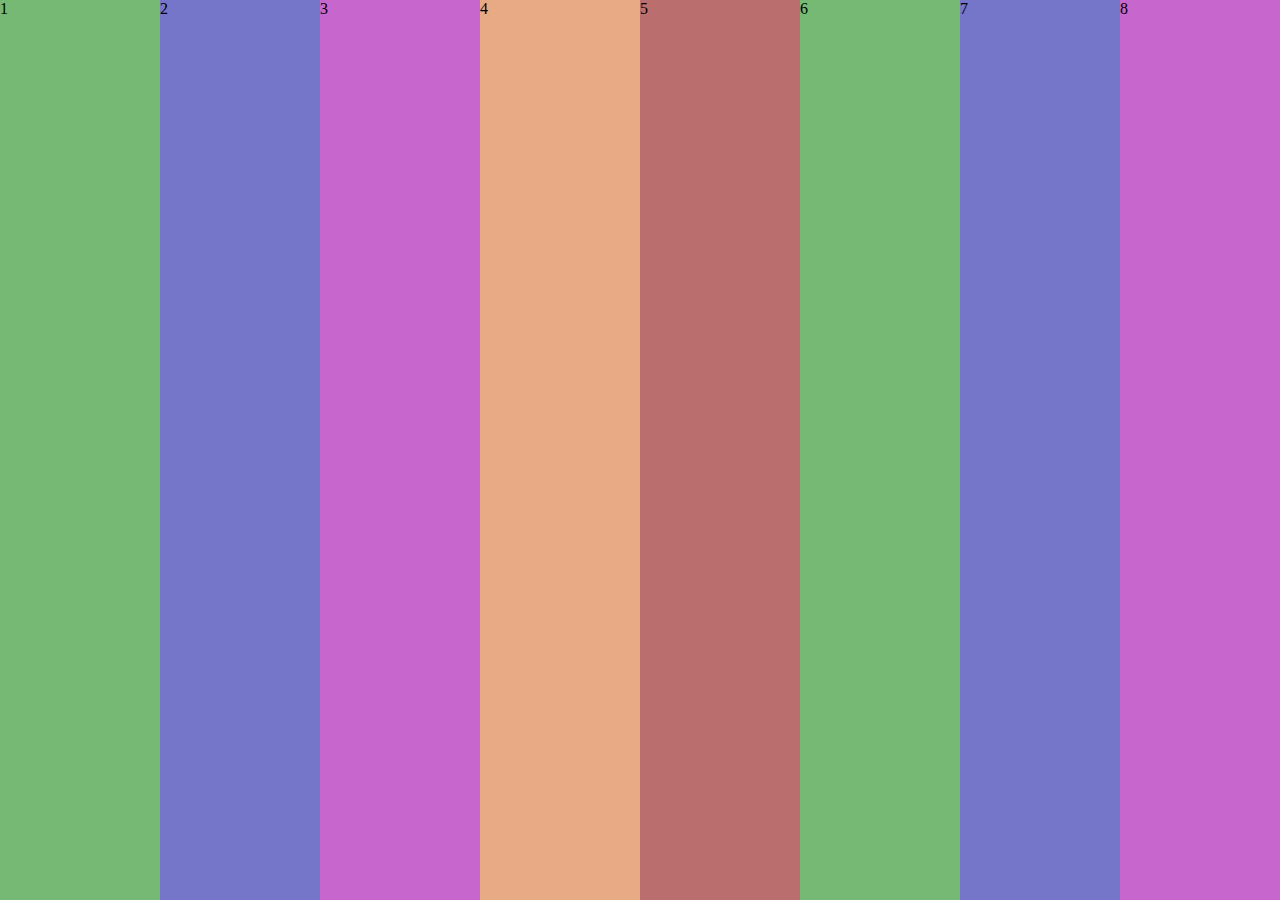
<file: exo 1/index.html>
<!DOCTYPE html>
<html lang="fr">
<head>
    <meta charset="UTF-8">
    <meta name="viewport" content="width=device-width, initial-scale=1.0">
    <link rel="stylesheet" href="/exo%201/style.css">
    <title>part 1</title>
</head>
<body>

    <div class="container">
        <div class="green">1</div>
        <div class="blue">2</div>
        <div class="violet">3</div>
        <div class="orange">4</div>
        <div class="red">5</div>
        <div class="green">6</div>
        <div class="blue">7</div>
        <div class="violet">8</div>
    </div>

</body>
</html>
</file>
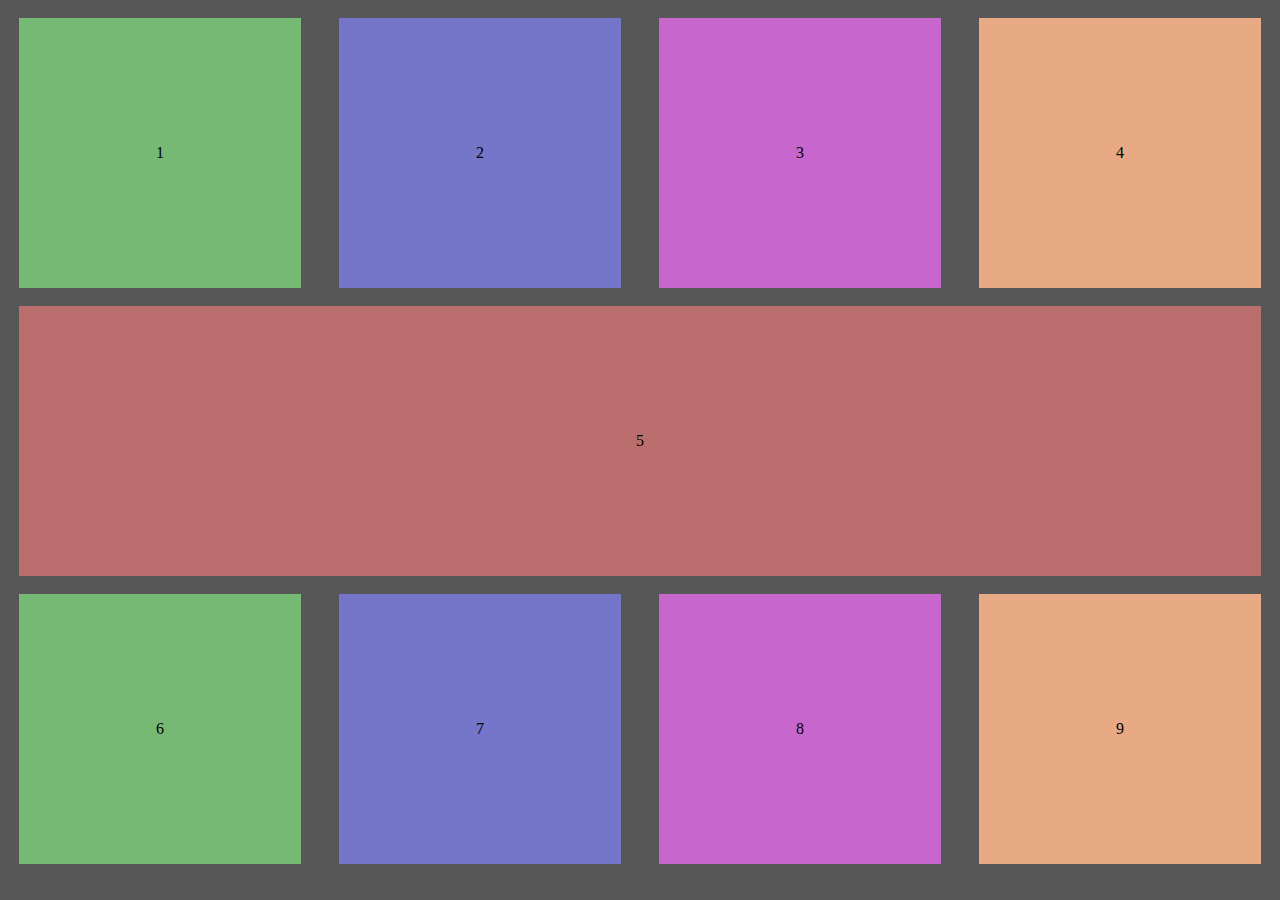
<file: exo 2/index.html>
<!DOCTYPE html>
<html lang="fr">
<head>
  <meta charset="UTF-8">
  <meta name="viewport" content="width=device-width, initial-scale=1.0">
  <link rel="stylesheet" href="/exo%202/style.css">
  <title>part 1</title>
</head>
<body>

  <div class="container">
    <div class="green"><p>1</p></div>
    <div class="blue"><p>2</p></div>
    <div class="violet"><p>3</p></div>
    <div class="orange"><p>4</p></div>
    <div class="red div5"><p>5</p></div>
    <div class="green"><p>6</p></div>
    <div class="blue"><p>7</p></div>
    <div class="violet"><p>8</p></div>
    <div class="orange"><p>9</p></div>
  </div>

</body>
</html>
</file>
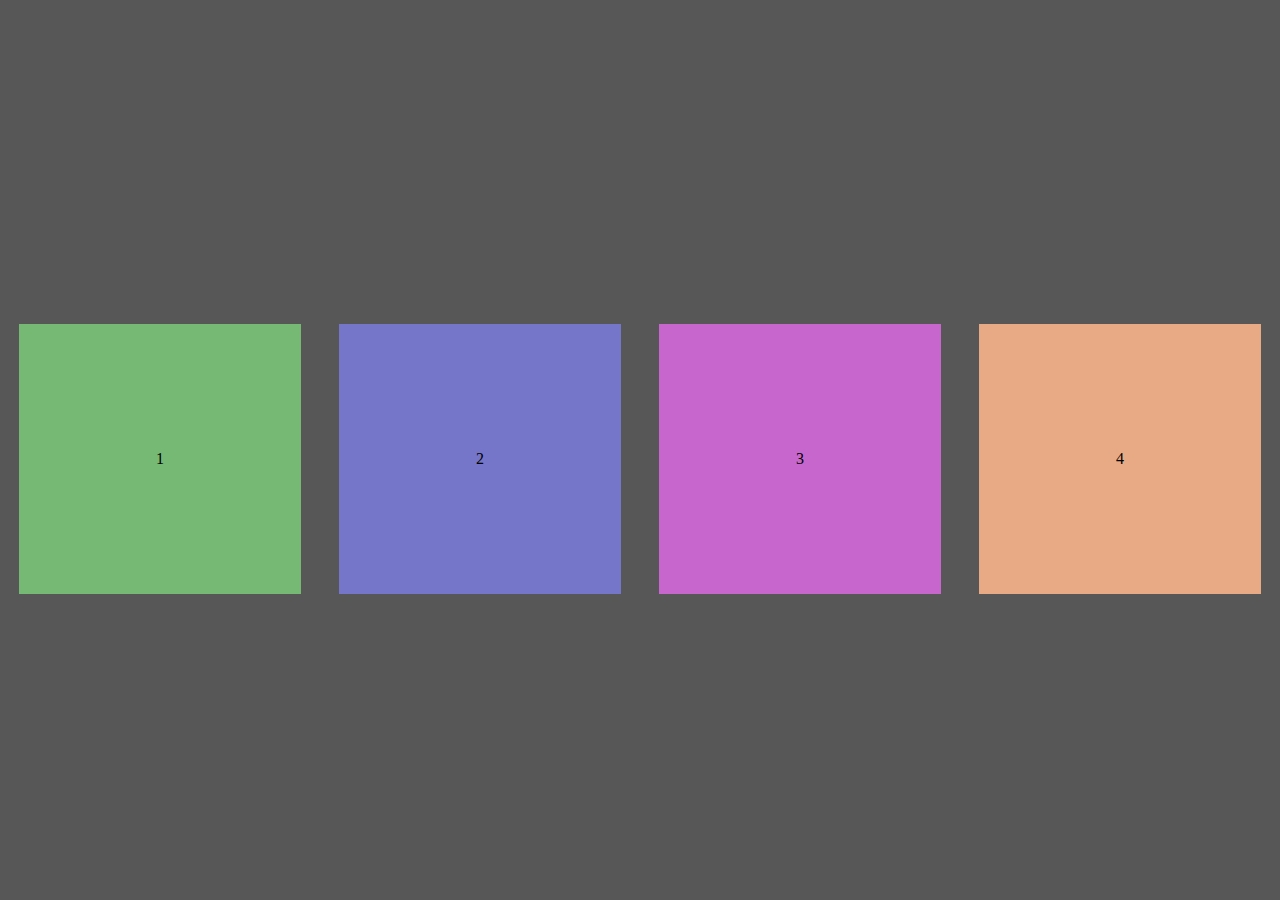
<file: exo 3/index.html>
<!DOCTYPE html>
<html lang="fr">
<head>
    <meta charset="UTF-8">
    <meta name="viewport" content="width=device-width, initial-scale=1.0">
    <link rel="stylesheet" href="/exo%203/style.css">
    <title>exo 3</title>
</head>

<body>

    <div class="container">
        <div class="green"><p>1</p></div>
        <div class="blue"><p>2</p></div>
        <div class="violet"><p>3</p></div>
        <div class="orange"><p>4</p></div>
    </div>

</body>
</html>
</file>
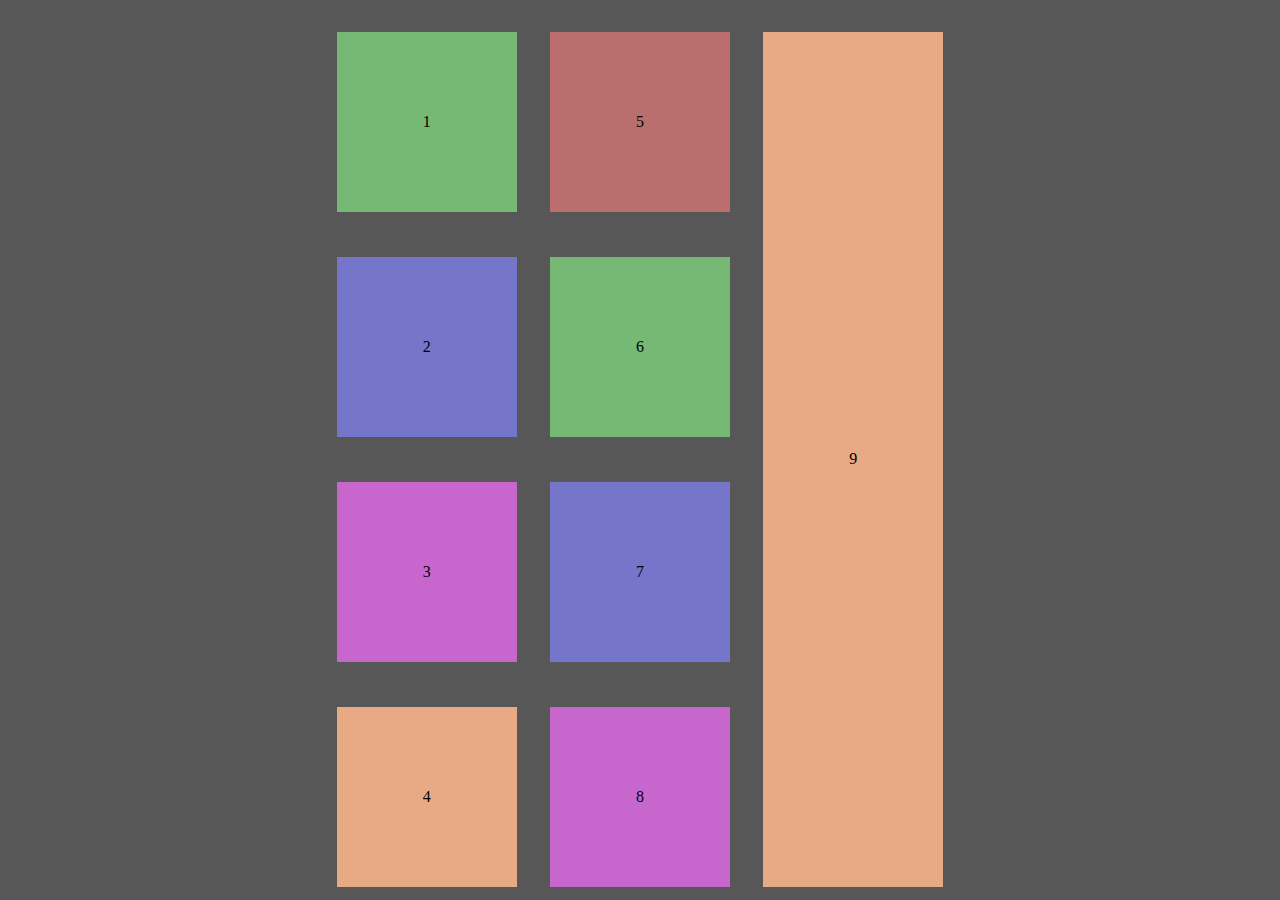
<file: exo 4/index.html>
<!DOCTYPE html>
<html lang="fr">
<head>
    <meta charset="UTF-8">
    <meta name="viewport" content="width=device-width, initial-scale=1.0">
    <link rel="stylesheet" href="/exo%204/style.css">
    <title>exo 4</title>
</head>
<body>

<div class="container">
    <div class="green"><p>1</p></div>
    <div class="blue"><p>2</p></div>
    <div class="violet"><p>3</p></div>
    <div class="orange"><p>4</p></div>
    <div class="red"><p>5</p></div>
    <div class="green"><p>6</p></div>
    <div class="blue"><p>7</p></div>
    <div class="violet"><p>8</p></div>
    <div class="orange div9"><p>9</p></div>
</div>

</body>
</html>
</file>
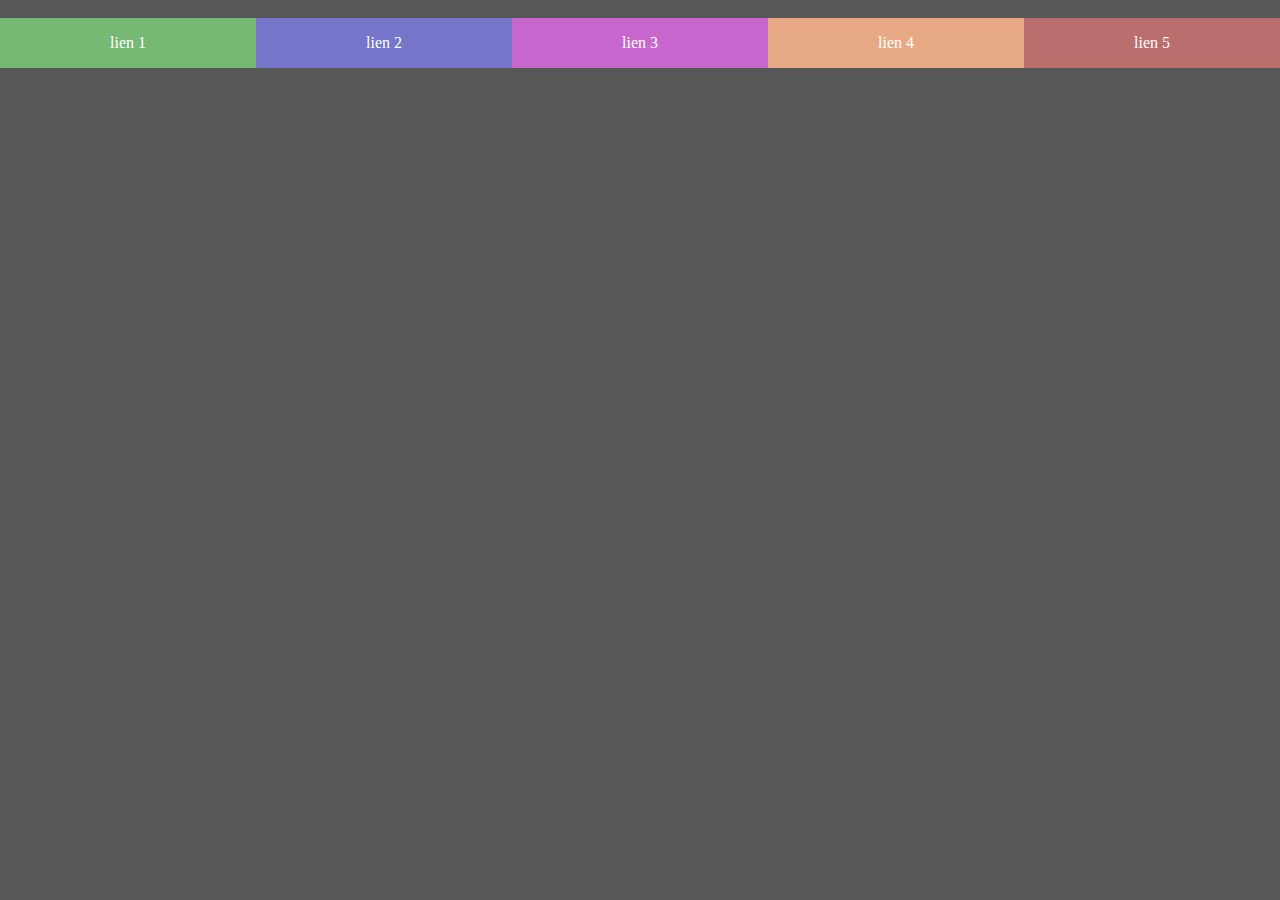
<file: exo 5/index.html>
<!DOCTYPE html>
<html lang="fr">
<head>
    <meta charset="UTF-8">
    <meta name="viewport" content="width=device-width, initial-scale=1.0">
    <link rel="stylesheet" href="/exo%205/style.css">
    <title>exo 5</title>
</head>
<body>

    <div class="container">
      <a href="#" class="green">lien 1</a>
      <a href="#" class="blue">lien 2</a>
      <a href="#" class="violet">lien 3</a>
      <a href="#" class="orange">lien 4</a>
      <a href="#" class="red">lien 5</a>
    </div>

</body>
</html>
</file>
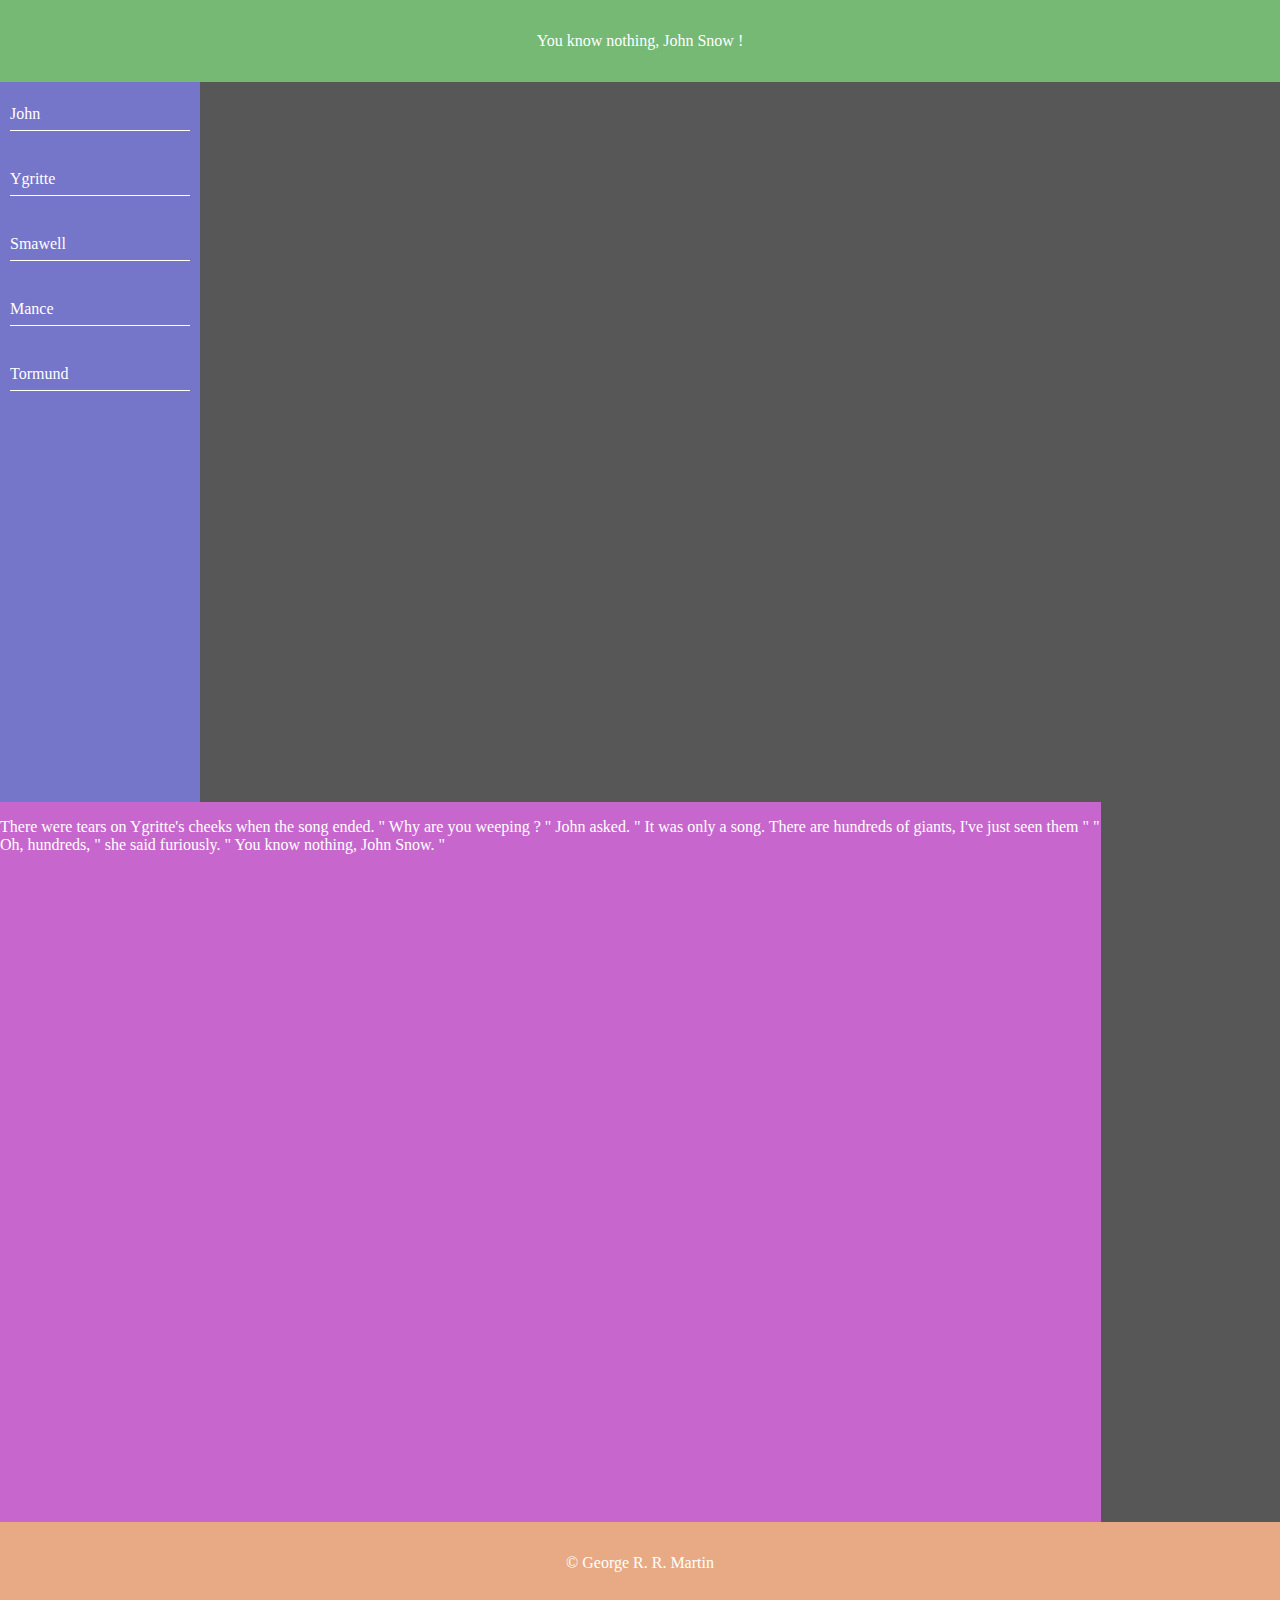
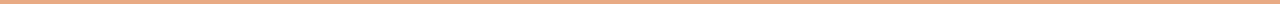
<file: exo 6/index.html>
<!DOCTYPE html>
<html lang="fr">
<head>
    <meta charset="UTF-8">
    <meta name="viewport" content="width=device-width, initial-scale=1.0">
    <link rel="stylesheet" href="/exo%206/style.css">
    <title>exo 6</title>
</head>
<body>

    <div class="container">
        <div class="green">
            <p>You know nothing, John Snow !</p>
        </div>
        <div class="blue">
            <p>John</p>
            <p>Ygritte</p>
            <p>Smawell</p>
            <p>Mance</p>
            <p>Tormund</p>
        </div>
        <div class="violet">
            <p>
                There were tears on Ygritte's cheeks when the song ended. " Why are you weeping ? " John asked. " It was
                only a song. There are hundreds of giants, I've just seen them " " Oh, hundreds, " she said furiously.
                " You know nothing, John Snow. "
            </p>
        </div>
        <div class="orange">
            <p>&copy; George R. R. Martin</p>
        </div>
    </div>

</body>
</html>
</file>
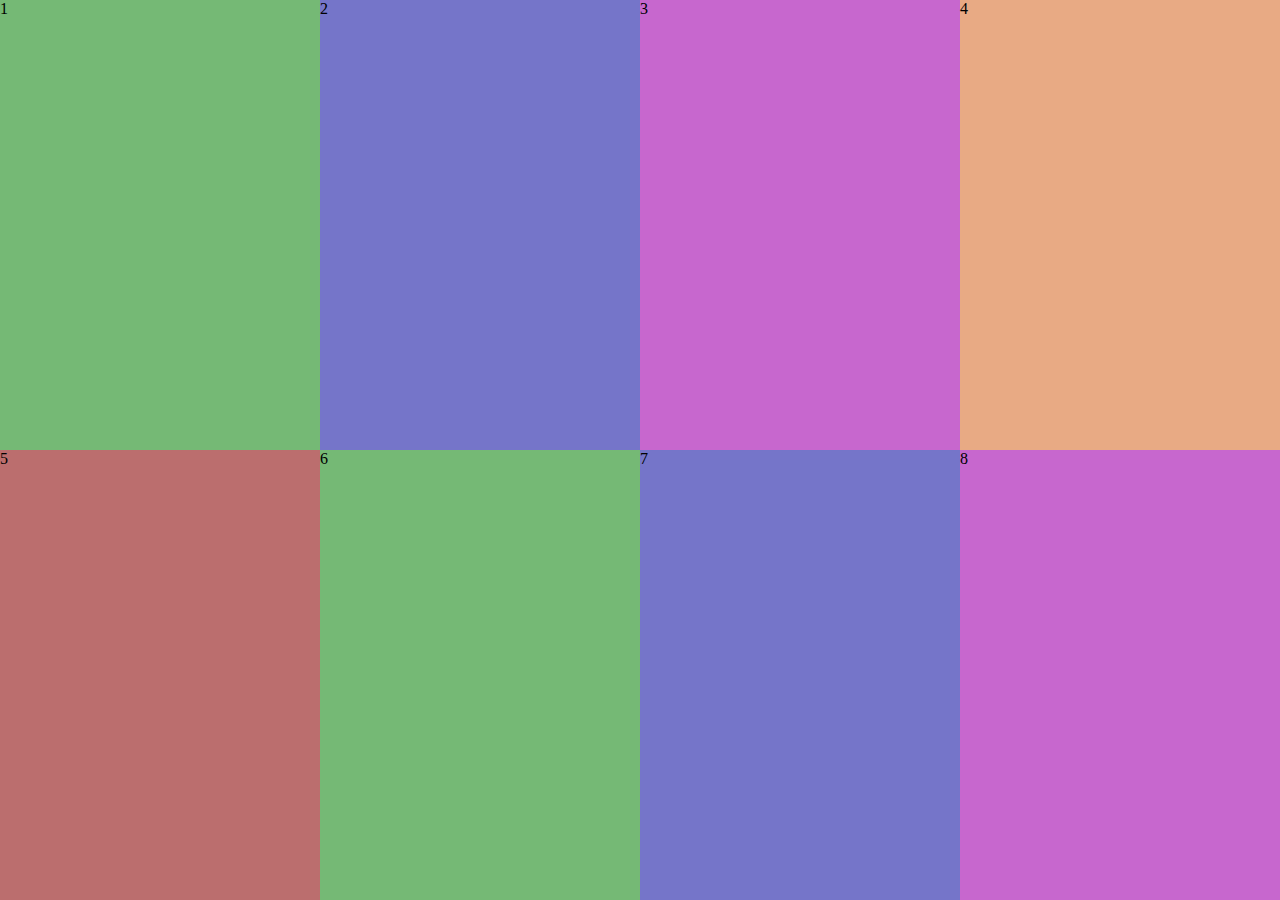
<file: exo 1/index2.html>
<!DOCTYPE html>
<html lang="en">
<head>
    <meta charset="UTF-8">
    <meta name="viewport" content="width=device-width, initial-scale=1.0">
    <link rel="stylesheet" href="/exo%201/style.css">
    <title>part 2</title>
</head>
<body>

    <div class="container2">
        <div class="green">1</div>
        <div class="blue">2</div>
        <div class="violet">3</div>
        <div class="orange">4</div>
        <div class="red">5</div>
        <div class="green">6</div>
        <div class="blue">7</div>
        <div class="violet">8</div>
    </div>


</body>
</html>
</file>
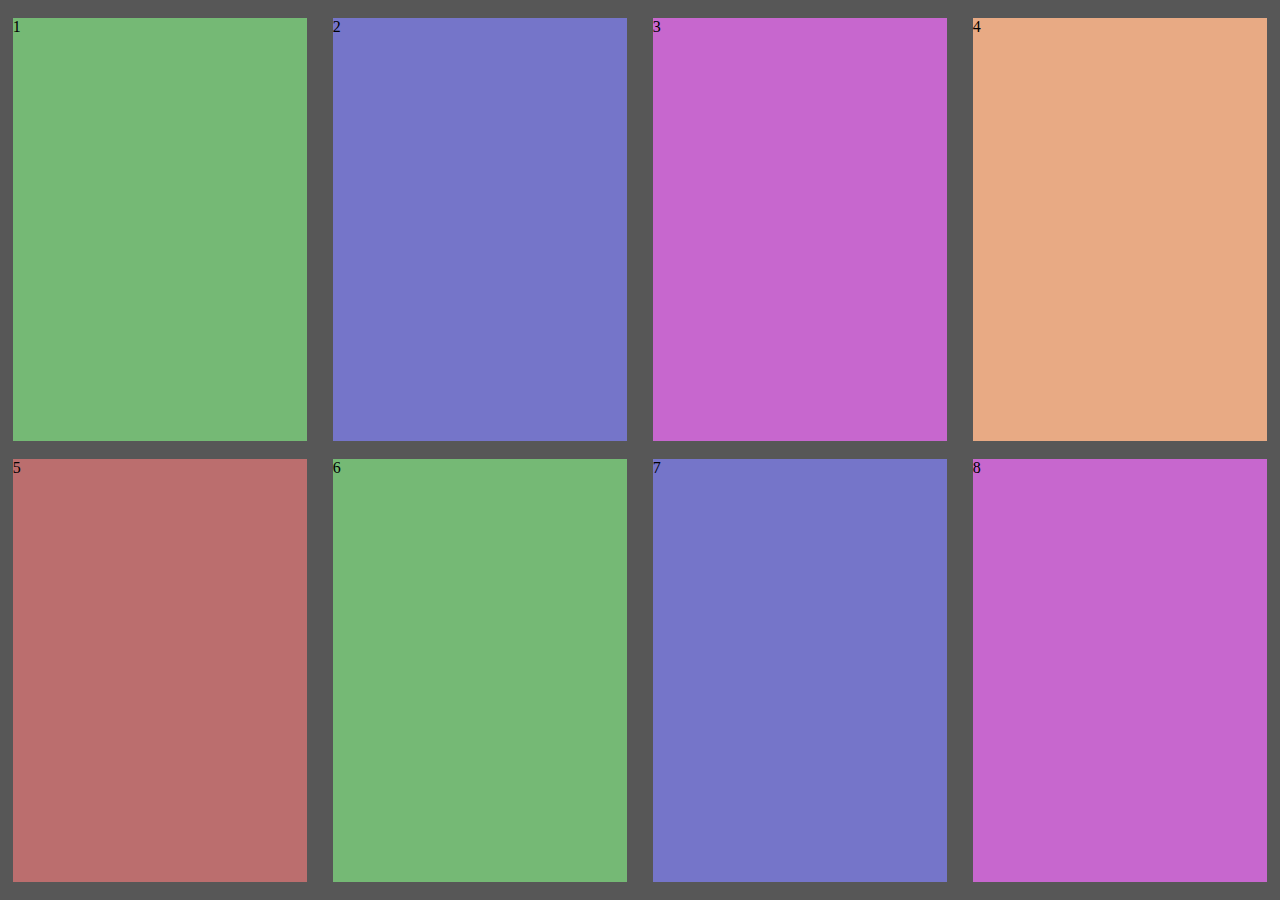
<file: exo 1/index3.html>
<!DOCTYPE html>
<html lang="fr">
<head>
    <meta charset="UTF-8">
    <meta name="viewport" content="width=device-width, initial-scale=1.0">
    <link rel="stylesheet" href="/exo%201/style.css">
    <title>part 3</title>
</head>
<body>

<div class="container3">
    <div class="green">1</div>
    <div class="blue">2</div>
    <div class="violet">3</div>
    <div class="orange">4</div>
    <div class="red line2">5</div>
    <div class="green line2">6</div>
    <div class="blue line2">7</div>
    <div class="violet line2">8</div>
</div>



</body>
</html>
</file>
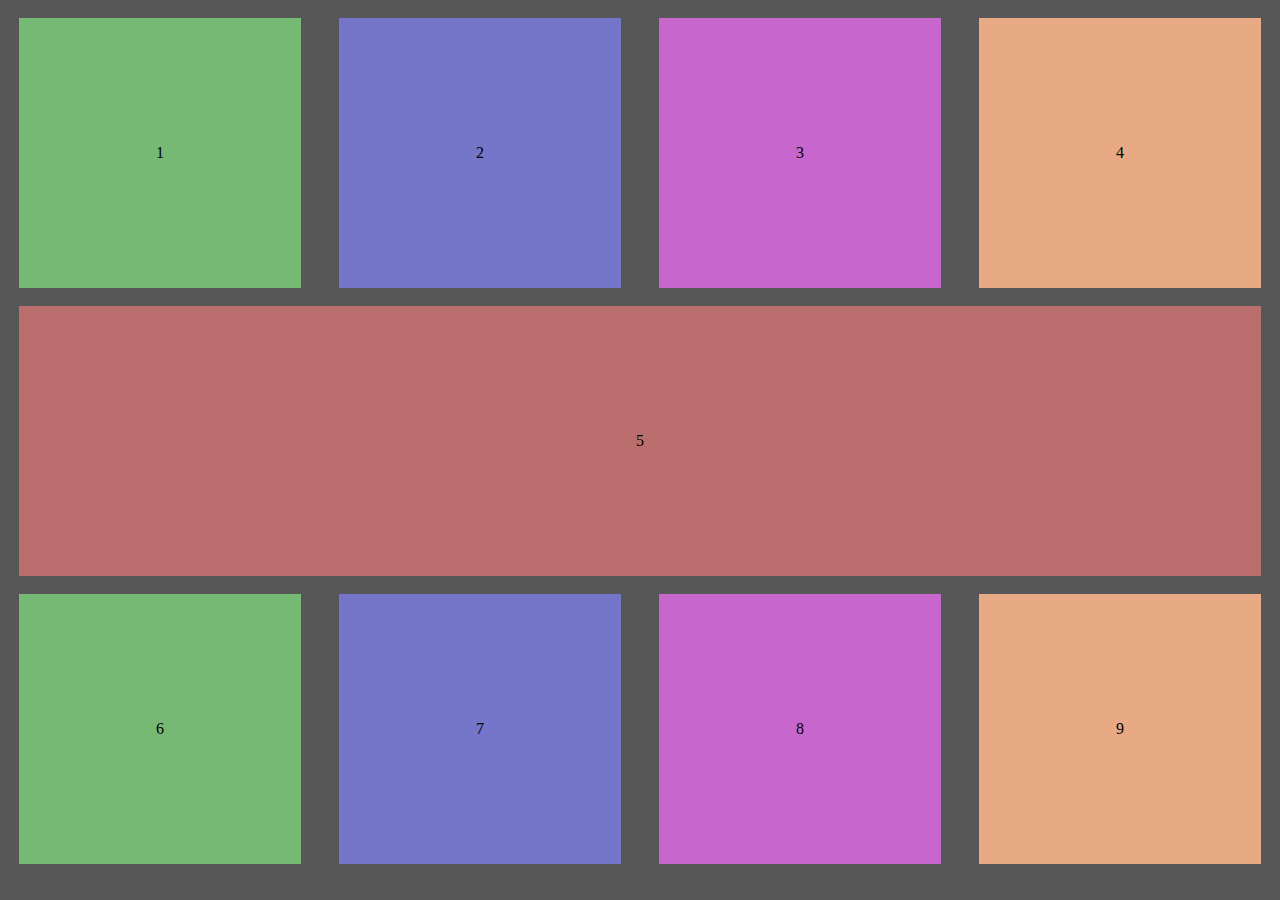
<file: exo 2/index2.html>
<!DOCTYPE html>
<html lang="en">
<head>
    <meta charset="UTF-8">
    <meta name="viewport" content="width=device-width, initial-scale=1.0">
    <link rel="stylesheet" href="/exo%202/style.css">
    <title>part 2</title>
</head>
<body>

    <div class="container">
        <div class="green"><p>1</p></div>
        <div class="blue"><p>2</p></div>
        <div class="violet"><p>3</p></div>
        <div class="orange"><p>4</p></div>
        <div class="red div5"><p>5</p></div>
        <div class="green"><p>6</p></div>
        <div class="blue"><p>7</p></div>
        <div class="violet"><p>8</p></div>
        <div class="orange"><p>9</p></div>
    </div>


</body>
</html>
</file>
